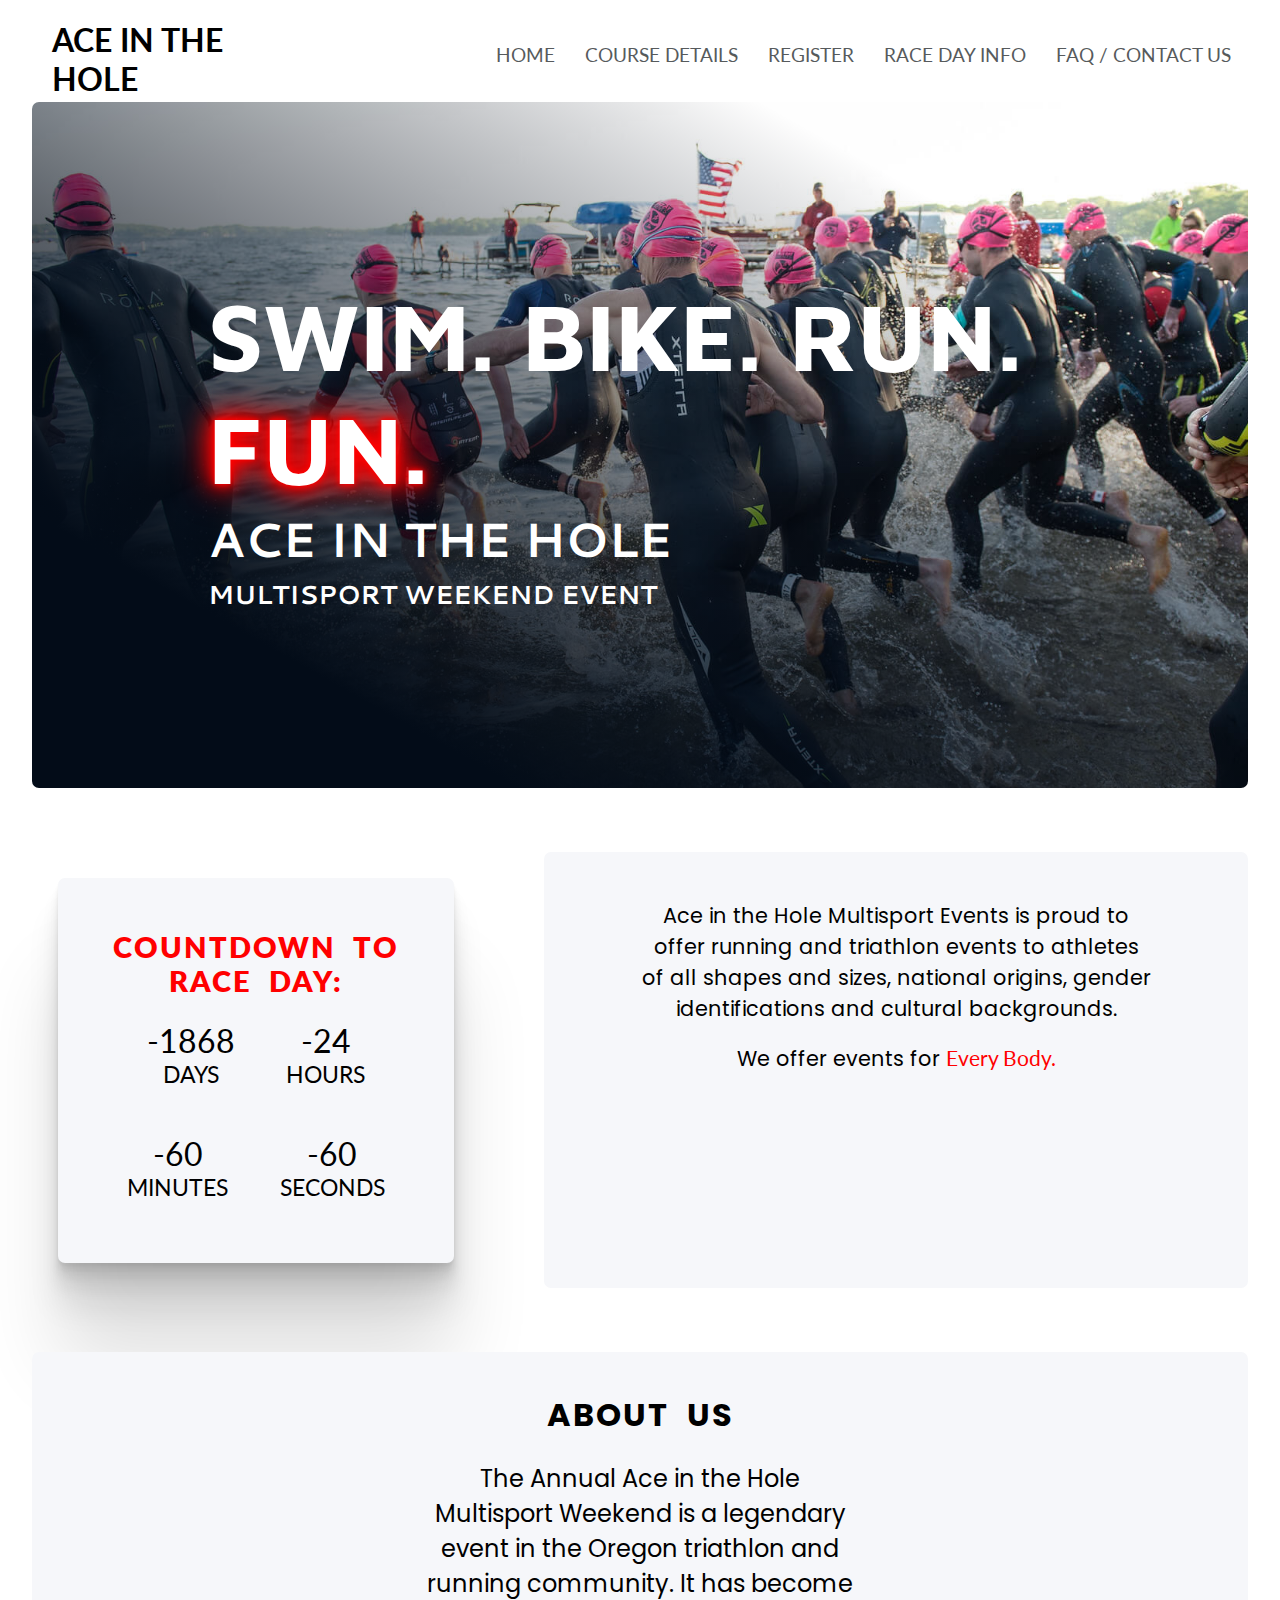
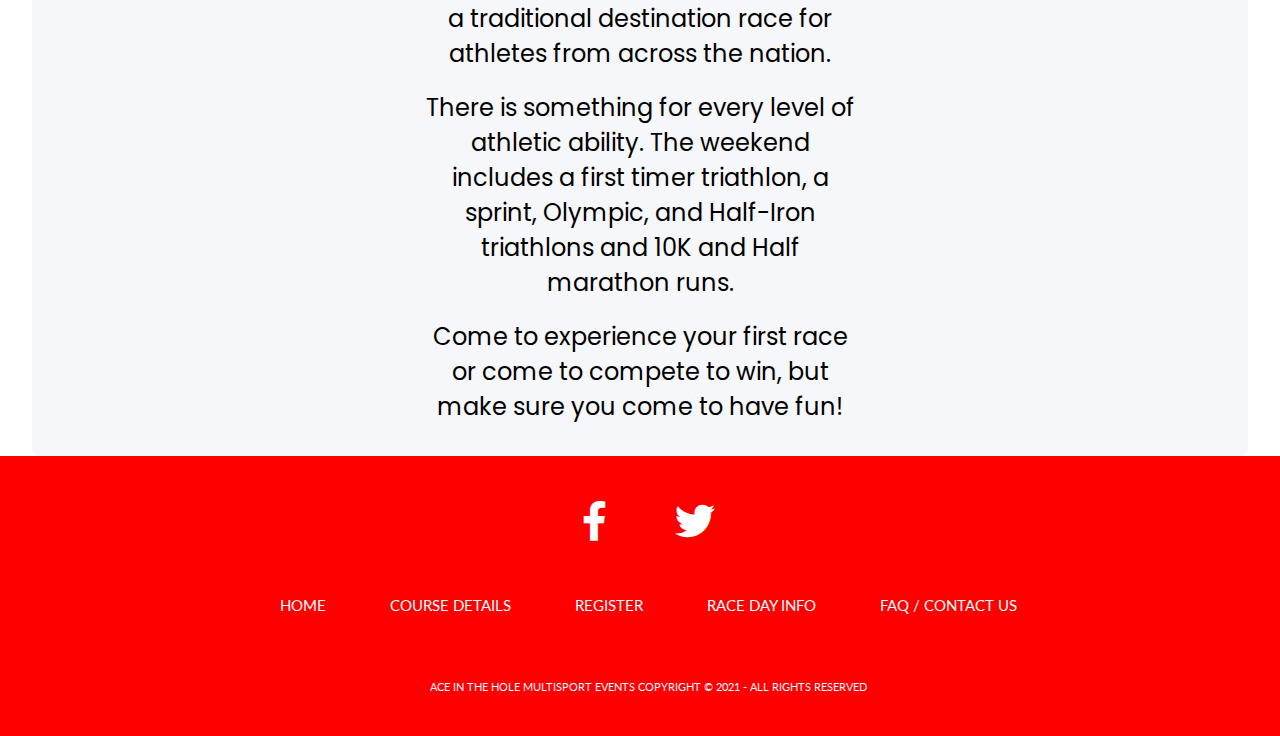
<file: index.html>
<!DOCTYPE html>
<html lang="en">

<head>
	<meta charset="utf-8">
	<title>Ace In The Hole: Home Page</title>
	<meta name="author" content="Carolyn Collins">
	<meta name="description" content="Ace In The Hole Multisport Weekend Event Annual Triathlon in Oregon">
	<meta name="viewport" content="width=device-width, initial-scale=1.0">
    <!-- Footer Fontawesome -->
    <link rel="stylesheet" href="https://cdnjs.cloudflare.com/ajax/libs/font-awesome/4.7.0/css/font-awesome.min.css">
    <!-- Fonts - REDO THIS MESS -->
    <link rel="preconnect" href="https://fonts.gstatic.com">
    <link href="https://fonts.googleapis.com/css2?family=Alegreya+Sans+SC:ital,wght@1,900&family=Cantarell:wght@700&family=Catamaran:wght@900&family=Lato:ital,wght@1,900&family=Maven+Pro:wght@900&family=Open+Sans+Condensed:wght@300&family=Poppins:wght@300&family=Titillium+Web:wght@900&display=swap" rel="stylesheet">
    <link rel="preconnect" href="https://fonts.gstatic.com">
<link href="https://fonts.googleapis.com/css2?family=Poppins&display=swap" rel="stylesheet">
    <!-- Layout Style, Nav Menu stylesheets, hamburger icon -->
    <link rel="stylesheet" href="layoutcss.css">
    <link rel="stylesheet" href="https://use.fontawesome.com/releases/v5.5.0/css/all.css">
    <link rel="stylesheet" href="styles/navigationstyle.css">
</head>

<body>
   
    <header>
            <div class="header-left">
                <h1>Ace In The Hole</h1>
            </div>
            <div class="header-right">
                <ul>
                    <li><a href="index.html">Home</a></li>
                    <li><a href="coursedetails.html">Course Details</a></li>
                    <li><a href="register.php">Register</a></li>
                    <li><a href="racedayinfo.html">Race Day Info</a></li>
                    <li><a href="contact.html">FAQ / Contact Us</a></li>
                </ul>
                <a href="#">
                    <i class="fas fa-bars"></i>
                </a>
            </div>
            <div class="hamburger-menu">
                <ul>
                    <li><a href="index.html">Home</a></li>
                    <li><a href="coursedetails.html">Course Details</a></li>
                    <li><a href="register.php">Register</a></li>
                    <li><a href="raceinfo.html">Race Day Info</a></li>
                    <li><a href="contact.html">FAQ / Contact Us</a></li>
                </ul>
                <a href="#" class="close">
                    <i class="fas fa-times"></i>
                </a>
            </div>
    </header>
    
        
    <section class="banner">
        <div class="banner-text">
            <h1><span id="swimbikerun">SWIM. BIKE. RUN.</span>
                <br/><span id="fun">FUN.</span>
                <br/><span id="aceinthehole">Ace In The Hole</span><br/><span id="multisport">Multisport Weekend Event</span></h1>
            </div>
    </section>
           
    
    <aside class="clock"> 
          <h3 id="clockheadline">Countdown to RACE DAY:</h3>
          <div id="countdown">
            <ul>
              <li><span id="days"></span>days</li>
              <li><span id="hours"></span>Hours</li>
              <li><span id="minutes"></span>Minutes</li>
              <li><span id="seconds"></span>Seconds</li>
            </ul>
          </div>
    </aside>
        
    
    <main> 
        <p>Ace in the Hole Multisport Events is proud to offer running and triathlon events to athletes of all shapes and sizes, national origins, gender identifications and cultural backgrounds.</p>
            <br>
            <p>We offer events for <span class="redletters">Every Body.</span></p>
    </main>
    
    
    <section class="bottom">
            <h3>About Us</h3>
            <p>The Annual Ace in the Hole Multisport Weekend is a legendary event in the Oregon triathlon and running community. It has become a traditional destination race for athletes from across the nation.</p>
        <br>
            <p>There is something for every level of athletic ability. The weekend includes a first timer triathlon, a sprint, Olympic, and Half-Iron triathlons and 10K and Half marathon runs.</p><br> 
                
                <p>Come to experience your first race or come to compete to win, but make sure you come to have fun!</p>
    </section>
    
    
	<footer>
        
            <div class="row">
            <a href="https://www.facebook.com/Cas222Aceinthehole-110661963841617/"><i class="fab fa-facebook-f"></i></a>
            <a href="https://twitter.com/pcccas222/with_replies?lang=en"><i class="fab fa-twitter"></i></a>
            </div>

            <div class="row">
            <ul>
                <li><a href="index.html">Home</a></li>
                    <li><a href="coursedetails.html">Course Details</a></li>
                    <li><a href="register.php">Register</a></li>
                    <li><a href="racedayinfo.html">Race Day Info</a></li>
                    <li><a href="contact.html">FAQ / Contact Us</a></li>
            </ul>
            </div>

            <div class="row">
            <p>Ace In The Hole Multisport Events Copyright © 2021 - All rights reserved</p>
            </div>
           
    </footer>
    
    <script src="/scripts/script.js"></script>
    <!-- Clock script, Nav Hamburger Dropdown script -->
    <script src="/scripts/countdown.js"></script>
    <script src="scripts/hamburger.js" charset="utf-8"></script>
    <script src="https://ajax.googleapis.com/ajax/libs/jquery/3.3.1/jquery.min.js"></script>
</body>

</html>
</file>
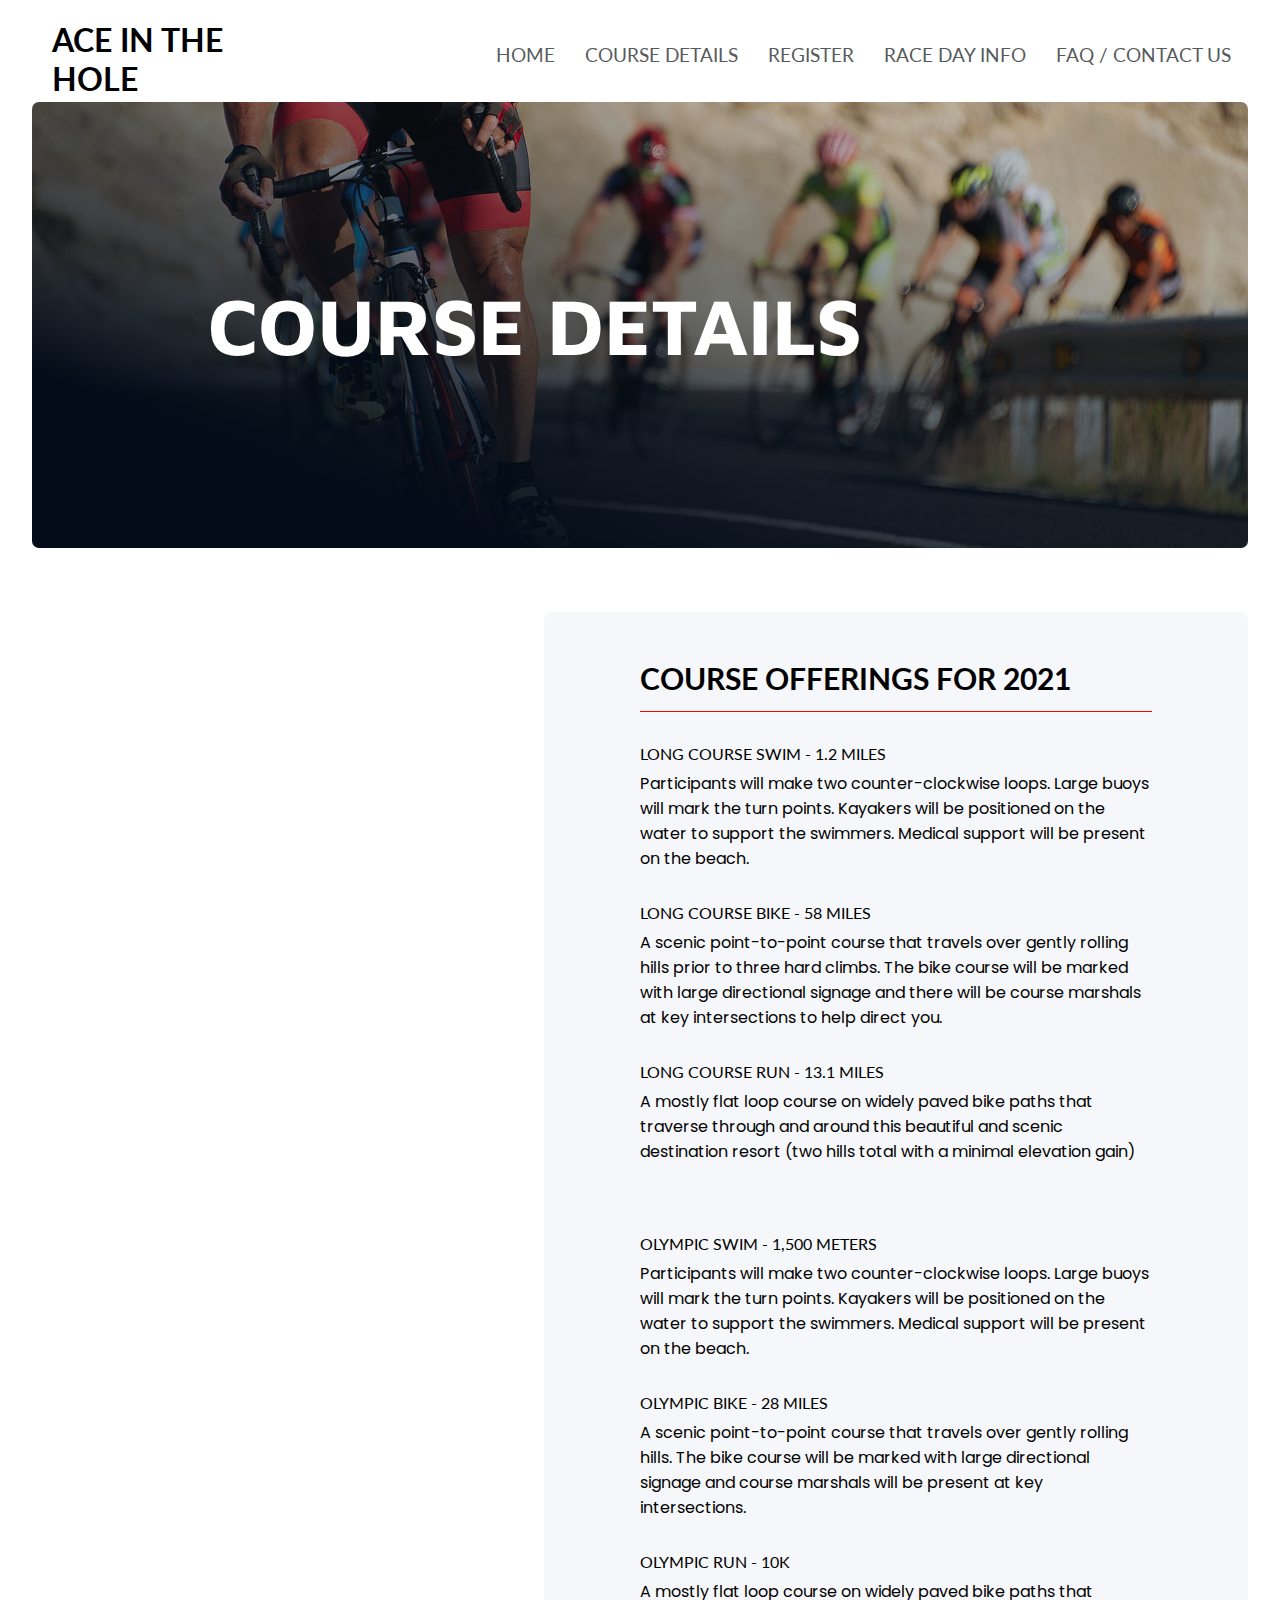
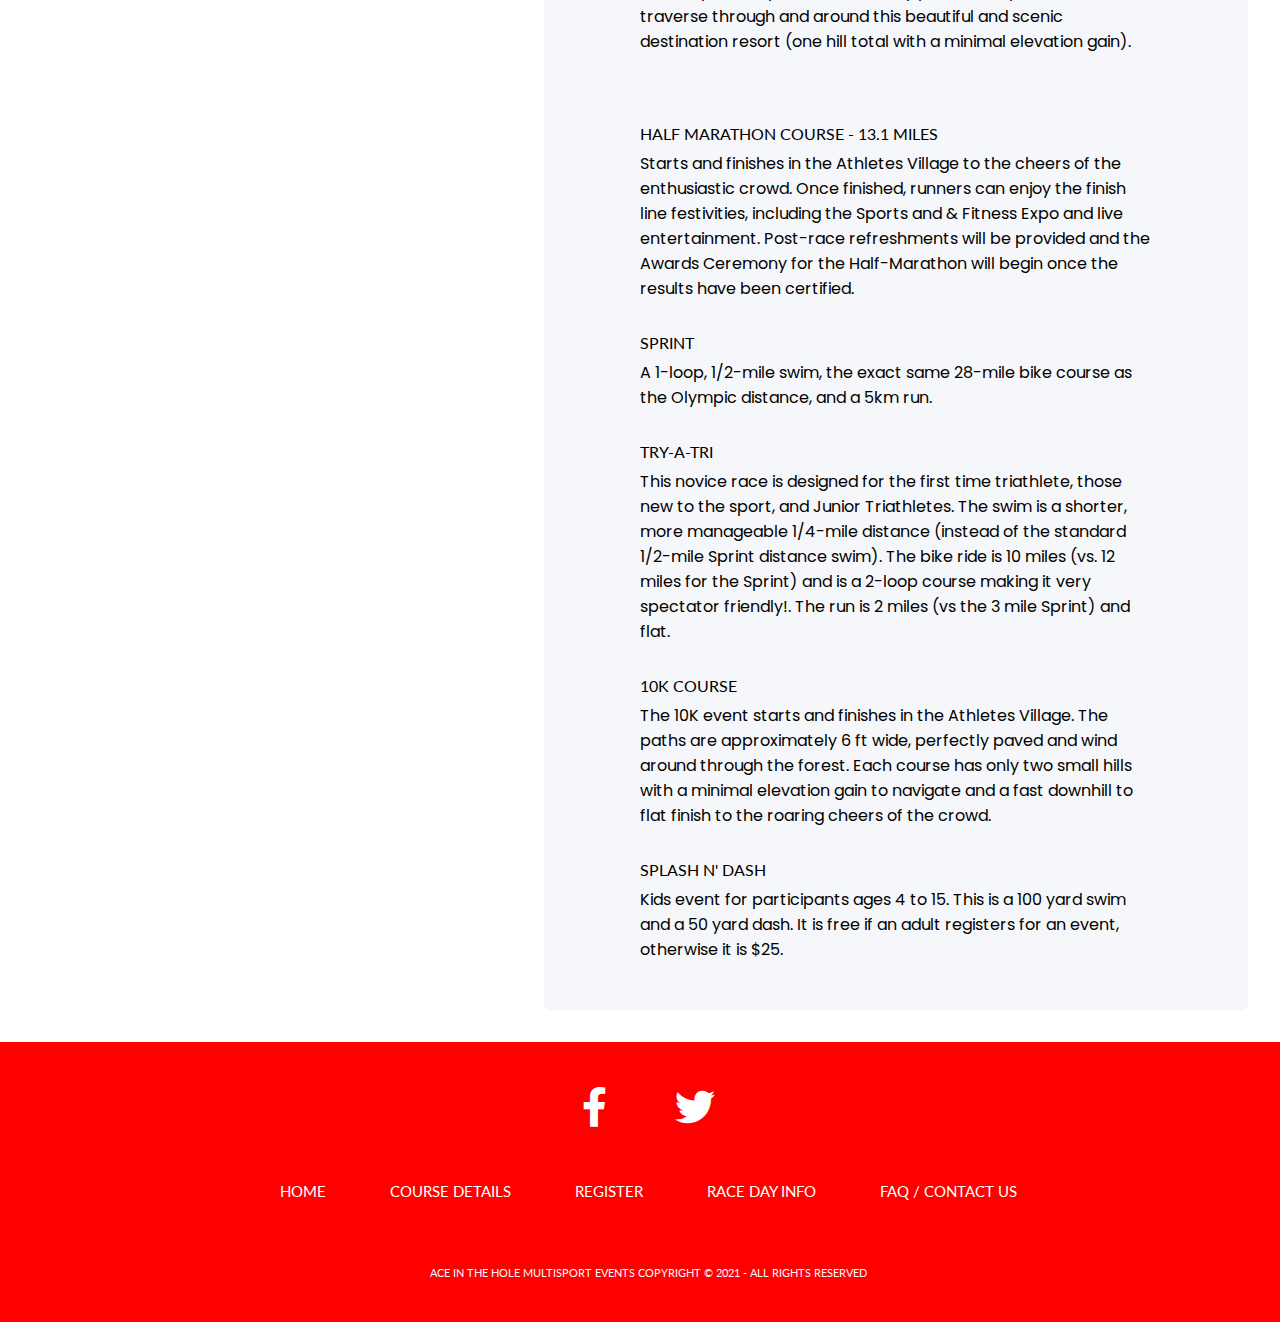
<file: coursedetails.html>
<!DOCTYPE html>
<html lang="en">

<head>
	<meta charset="utf-8">
	<title>Ace In The Hole: Course Details</title>
	<meta name="author" content="Carolyn Collins">
	<meta name="description" content="Ace In The Hole Multisport Weekend Event Annual Triathlon in Oregon">
	<meta name="viewport" content="width=device-width, initial-scale=1.0">
    <!-- Footer Fontawesome -->
    <link rel="stylesheet" href="https://cdnjs.cloudflare.com/ajax/libs/font-awesome/4.7.0/css/font-awesome.min.css">
    <!-- Fonts - REDO THIS MESS -->
    <link rel="preconnect" href="https://fonts.gstatic.com">
    <link href="https://fonts.googleapis.com/css2?family=Alegreya+Sans+SC:ital,wght@1,900&family=Cantarell:wght@700&family=Catamaran:wght@900&family=Lato:ital,wght@1,900&family=Maven+Pro:wght@900&family=Open+Sans+Condensed:wght@300&family=Poppins:wght@300&family=Titillium+Web:wght@900&display=swap" rel="stylesheet">
    <link rel="preconnect" href="https://fonts.gstatic.com">
<link href="https://fonts.googleapis.com/css2?family=Poppins&display=swap" rel="stylesheet">
    <!-- Layout Style, Nav Menu stylesheets, hamburger icon -->
    <link rel="stylesheet" href="layoutcss.css">
    <link rel="stylesheet" href="https://use.fontawesome.com/releases/v5.5.0/css/all.css">
       <link rel="stylesheet" href="coursedetailsstyle.css">
    <link rel="stylesheet" href="styles/navigationstyle.css">
 
</head>

<body>
    
	<header>
       <div class="header-left">
                <h1>Ace In The Hole</h1>
            </div>
            <div class="header-right">
                <ul>
                    <li><a href="index.html">Home</a></li>
                    <li><a href="coursedetails.html">Course Details</a></li>
                    <li><a href="register.php">Register</a></li>
                    <li><a href="racedayinfo.html">Race Day Info</a></li>
                    <li><a href="contact.html">FAQ / Contact Us</a></li>
                </ul>
                <a href="#">
                    <i class="fas fa-bars"></i>
                </a>
            </div>
            <div class="hamburger-menu">
                <ul>
                    <li><a href="index.html">Home</a></li>
                    <li><a href="coursedetails.html">Course Details</a></li>
                    <li><a href="register.php">Register</a></li>
                    <li><a href="raceinfo.html">Race Day Info</a></li>
                    <li><a href="contact.html">FAQ / Contact Us</a></li>
                </ul>
                <a href="#" class="close">
                    <i class="fas fa-times"></i>
                </a>
            </div>
    </header>
    
     <section class="coursesbanner">
        <div class="banner-text">
            <h1 class="coursesbannertext">COURSE DETAILS</h1>
            </div>
    </section>
    
    <aside>
    
    </aside>
    
	<main>
            <h2>Course Offerings for 2021 </h2>
            <dl>
                <dt>Long Course SWIM - 1.2 miles</dt>
                    <dd>Participants will make two counter-clockwise loops. Large buoys will mark the turn points. Kayakers will be positioned on the water to support the swimmers. Medical support will be present on the beach.</dd>
                <dt>Long Course BIKE - 58 miles</dt>
                    <dd>A scenic point-to-point course that travels over gently rolling hills prior to three hard climbs. The bike course will be marked with large directional signage and there will be course marshals at key intersections to help direct you.</dd>
                <dt>Long Course RUN - 13.1 miles</dt>
                    <dd>A mostly flat loop course on widely paved bike paths that traverse through and around this beautiful and scenic destination resort (two hills total with a minimal elevation gain)</dd>
                <br><br>
                <dt>OLYMPIC Swim - 1,500 meters</dt>
                    <dd>Participants will make two counter-clockwise loops. Large buoys will mark the turn points. Kayakers will be positioned on the water to support the swimmers. Medical support will be present on the beach.</dd>
                <dt>OLYMPIC Bike - 28 miles</dt>
                    <dd>A scenic point-to-point course that travels over gently rolling hills. The bike course will be marked with large directional signage and course marshals will be present at key intersections.</dd>
                <dt>OLYMPIC Run - 10K</dt>
                    <dd>A mostly flat loop course on widely paved bike paths that traverse through and around this beautiful and scenic destination resort (one hill total with a minimal elevation gain).</dd>
                <br><br>
                <dt>Half Marathon Course - 13.1 miles</dt>
                    <dd>Starts and finishes in the Athletes Village to the cheers of the enthusiastic crowd. Once finished, runners can enjoy the finish line festivities, including the Sports and &amp; Fitness Expo and live entertainment. Post-race refreshments will be provided and the Awards Ceremony for the Half-Marathon will begin once the results have been certified.</dd>
                <dt>Sprint</dt>
                    <dd>A 1-loop, 1/2-mile swim, the exact same 28-mile bike course as the Olympic distance, and a 5km run.</dd>
                 <dt>Try-A-Tri</dt>
                    <dd>This novice race is designed for the first time triathlete, those new to the sport, and Junior Triathletes. The swim is a shorter, more manageable 1/4-mile distance (instead of the standard 1/2-mile Sprint distance swim). The bike ride is 10 miles (vs. 12 miles for the Sprint) and is a 2-loop course making it very spectator friendly!. The run is 2 miles (vs the 3 mile Sprint) and flat.</dd>
                <dt>10K Course</dt>
                    <dd>The 10K event starts and finishes in the Athletes Village. The paths are approximately 6 ft wide, perfectly paved and wind around through the forest. Each course has only two small hills with a minimal elevation gain to navigate and a fast downhill to flat finish to the roaring cheers of the crowd.</dd>
                <dt>Splash n' Dash</dt>
                    <dd>Kids event for participants ages 4 to 15. This is a 100 yard swim and a 50 yard dash. It is free if an adult registers for an event, otherwise it is $25.</dd>
            </dl>
    </main>
	<footer>
        
            <div class="row">
            <a href="https://www.facebook.com/Cas222Aceinthehole-110661963841617/"><i class="fab fa-facebook-f"></i></a>
            <a href="https://twitter.com/pcccas222/with_replies?lang=en"><i class="fab fa-twitter"></i></a>
            </div>

            <div class="row">
            <ul>
                <li><a href="index.html">Home</a></li>
                
                    <li><a href="coursedetails.html">Course Details</a></li>
                    <li><a href="register.php">Register</a></li>
                    <li><a href="racedayinfo.html">Race Day Info</a></li>
                    <li><a href="contact.html">FAQ / Contact Us</a></li>
            </ul>
            </div>

            <div class="row">
            <p>Ace In The Hole Multisport Events Copyright © 2021 - All rights reserved</p>
            </div>
           
    </footer>
    
    <script src="/scripts/script.js"></script>
    <!-- Clock script, Nav Hamburger Dropdown script -->
    <script src="/scripts/countdown.js"></script>
    <script src="scripts/hamburger.js" charset="utf-8"></script>
    <script src="https://ajax.googleapis.com/ajax/libs/jquery/3.3.1/jquery.min.js"></script>
</body>

</html>
</file>
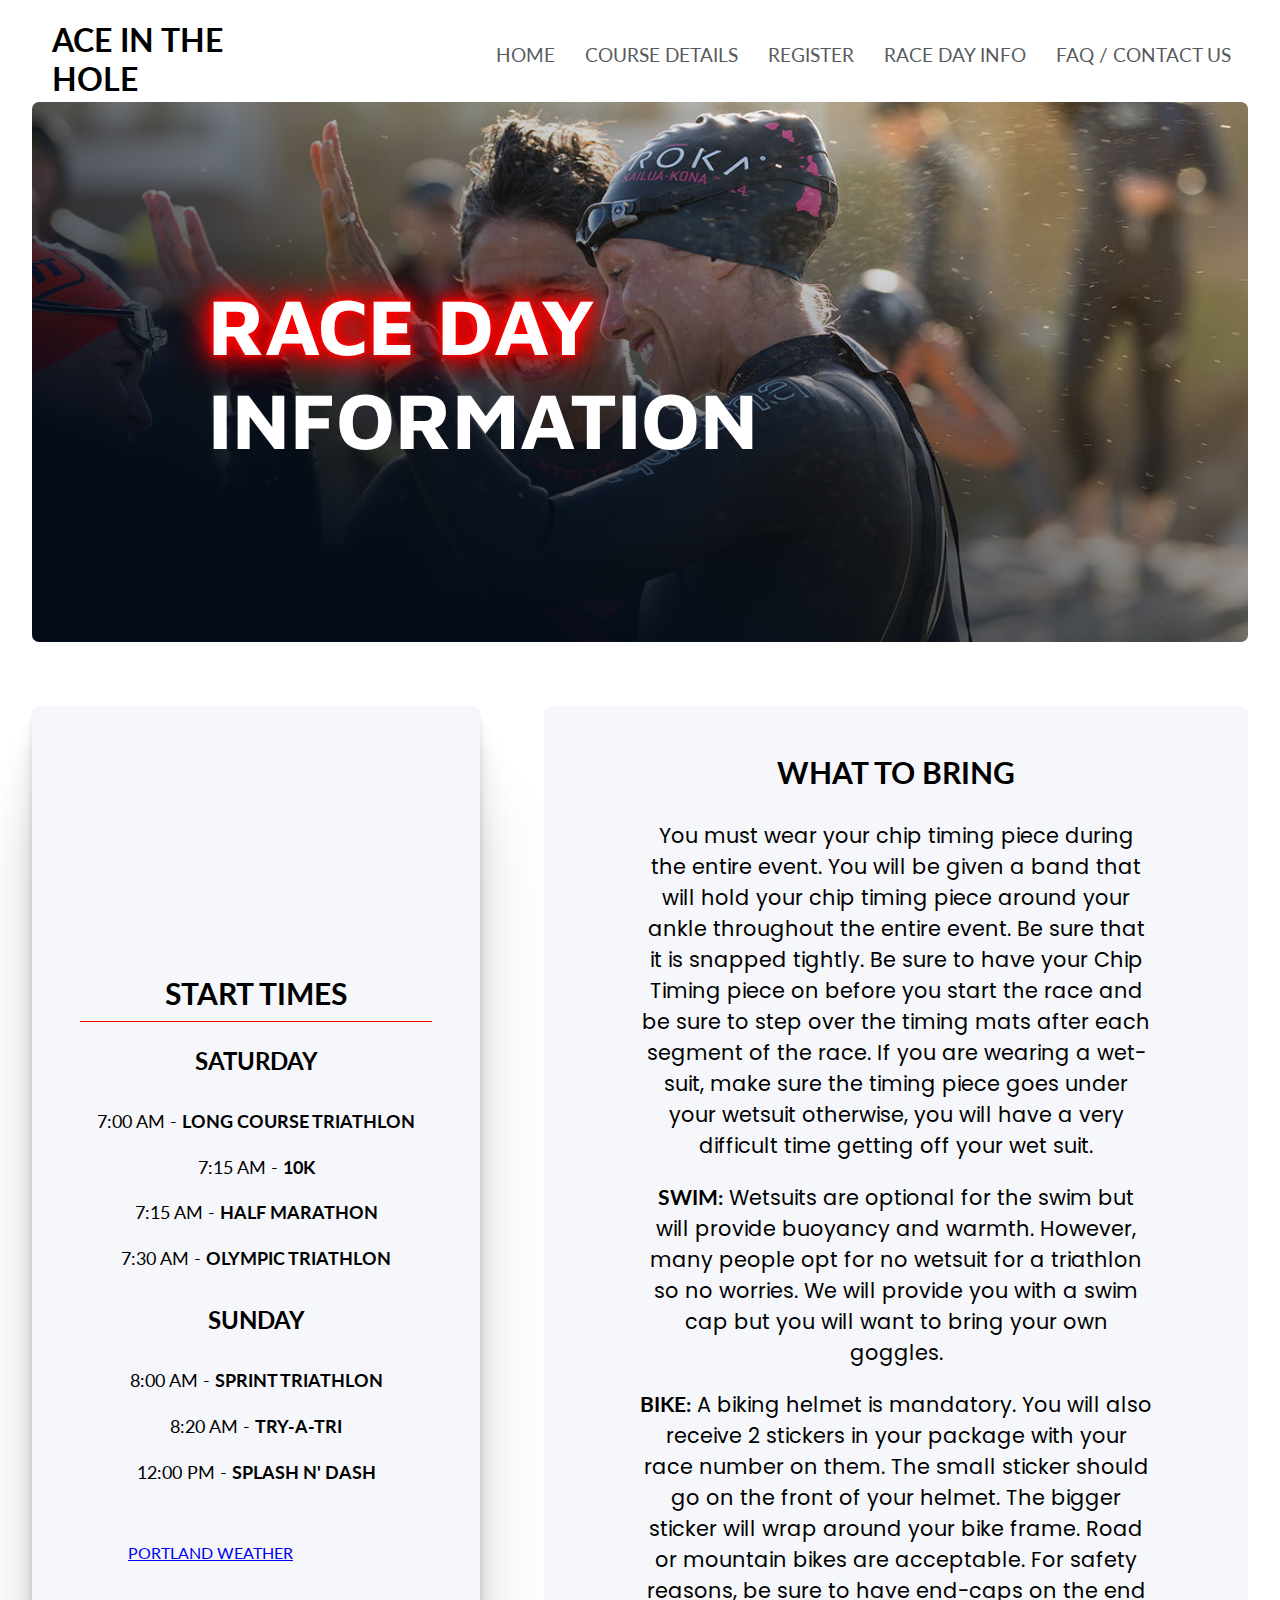
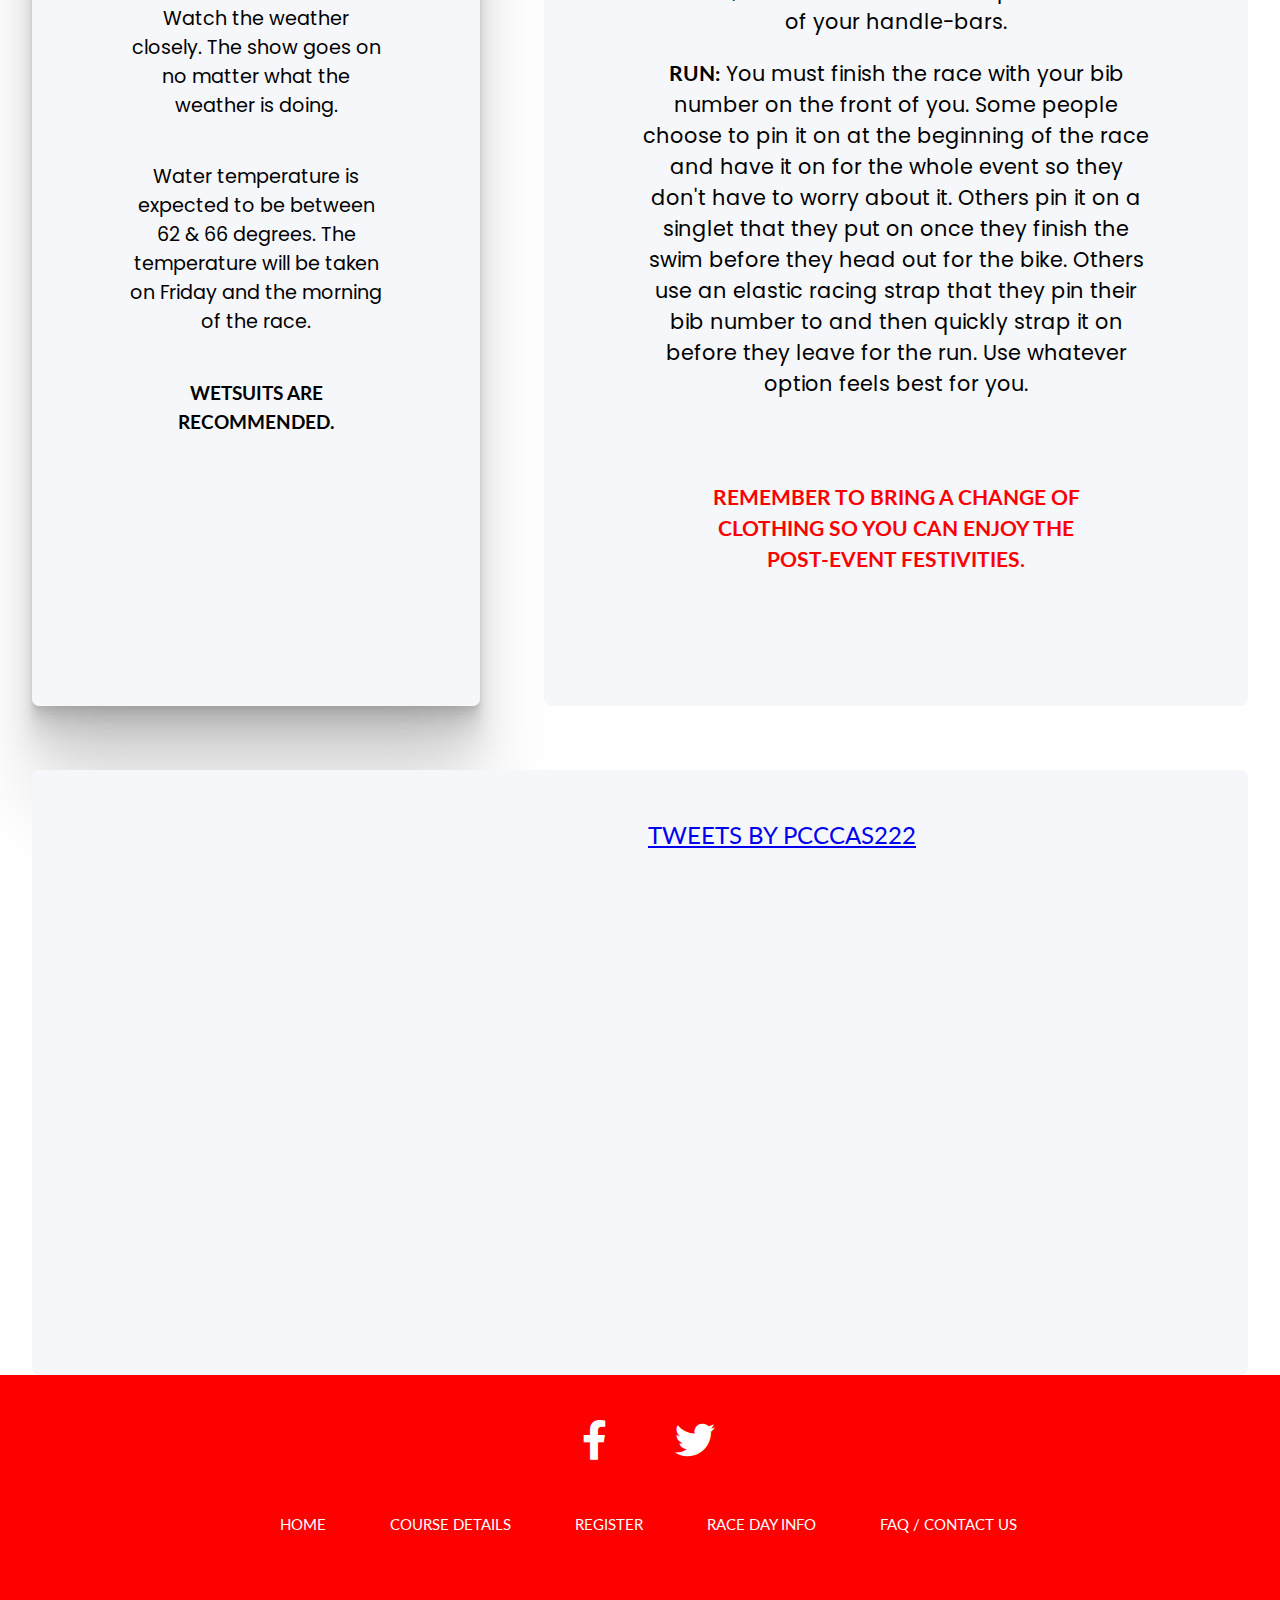
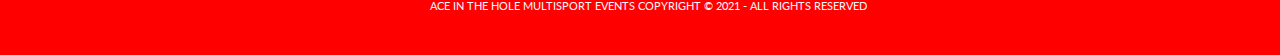
<file: racedayinfo.html>
<!DOCTYPE html>
<html lang="en">

<head>
	<meta charset="utf-8">
	<title>Ace In The Hole: Race Day Information</title>
	<meta name="author" content="Carolyn Collins">
	<meta name="description" content="Ace In The Hole Multisport Weekend Event Annual Triathlon in Oregon">
	<meta name="viewport" content="width=device-width, initial-scale=1.0">
    <!-- Responsive layout -->
    
    <!-- Fonts -->
    <link rel="preconnect" href="https://fonts.gstatic.com">
    <link href="https://fonts.googleapis.com/css2?family=Alegreya+Sans+SC:ital,wght@1,900&family=Cantarell:wght@700&family=Catamaran:wght@900&family=Lato:ital,wght@1,900&family=Maven+Pro:wght@900&family=Open+Sans+Condensed:wght@300&family=Poppins:wght@300&family=Titillium+Web:wght@900&display=swap" rel="stylesheet">
    <link rel="preconnect" href="https://fonts.gstatic.com">
<link href="https://fonts.googleapis.com/css2?family=Poppins&display=swap" rel="stylesheet">
    <!-- Layout Style, Nav Menu stylesheets, hamburger icon -->
    <link rel="stylesheet" href="layoutcss.css">
    <link rel="stylesheet" href="racedayinfostyle.css">
    <link rel="stylesheet" href="https://use.fontawesome.com/releases/v5.5.0/css/all.css">
    <link rel="stylesheet" href="styles/navigationstyle.css">
</head>

<body>
    
	<header>
            <div class="header-left">
                <h1>Ace In The Hole</h1>
            </div>
            <div class="header-right">
                <ul>
                    <li><a href="index.html">Home</a></li>
                    <li><a href="coursedetails.html">Course Details</a></li>
                    <li><a href="register.php">Register</a></li>
                    <li><a href="racedayinfo.html">Race Day Info</a></li>
                    <li><a href="contact.php">FAQ / Contact Us</a></li>
                </ul>
                <a href="#">
                    <i class="fas fa-bars"></i>
                </a>
            </div>
            <div class="hamburger-menu">
                <ul>
                    <li><a href="index.html">Home</a></li>
                    <li><a href="coursedetails.html">Course Details</a></li>
                    <li><a href="register.php">Register</a></li>
                    <li><a href="raceinfo.html">Race Day Info</a></li>
                    <li><a href="contact.php">FAQ / Contact Us</a></li>
                </ul>
                <a href="#" class="close">
                    <i class="fas fa-times"></i>
                </a>
            </div>
    </header>
    
    
    
    <section class="racedaybanner">
        <div class="banner-text">
            <h1 class="racedaybanner"><span id="racered">RACE DAY</span> <br/>INFORMATION</h1>
            </div>
    </section>
    
    
    
	<aside class="raceinfobox">
        <div id="racetimes">
            <h2>Start Times</h2>
            <h3>Saturday</h3>
                <ol>
                    <li>7:00 AM - <strong>Long Course Triathlon</strong></li>
                    <li>7:15 AM - <strong>10K</strong></li> 
                    <li>7:15 AM - <strong>Half Marathon</strong></li>
                    <li>7:30 AM - <strong>Olympic Triathlon</strong></li>
                </ol>
            <h3>Sunday</h3>
                <ol>
                    <li>8:00 AM - <strong>Sprint Triathlon</strong></li>
                    <li>8:20 AM - <strong>Try-a-Tri</strong></li> 
                    <li>12:00 PM - <strong>Splash n' Dash</strong></li>
                </ol>
        </div>
         <div id="weather">
                    <a class="weatherwidget-io" href="https://forecast7.com/en/45d52n122d68/portland/?unit=us" data-label_1="PORTLAND" data-label_2="WEATHER" data-days="3" data-theme="original" >PORTLAND WEATHER</a>
                    <script>
                    !function(d,s,id){var js,fjs=d.getElementsByTagName(s)[0];if(!d.getElementById(id)){js=d.createElement(s);js.id=id;js.src='https://weatherwidget.io/js/widget.min.js';fjs.parentNode.insertBefore(js,fjs);}}(document,'script','weatherwidget-io-js');
                    </script>
             <p>Watch the weather closely. The show goes on no matter what the weather is doing.</p>
             <p>Water temperature is expected to be between 62 &amp; 66 degrees. The temperature will be taken on Friday and the morning of the race. </p>
             <p><strong>Wetsuits are recommended.</strong></p>
            </div>
    </aside>
        
        
        <main>
            <h3>What To Bring</h3>
            <p>You must wear your chip timing piece during the entire event. You will be given a band that will hold your chip timing piece around your ankle throughout the entire event. Be sure that it is snapped tightly. Be sure to have your Chip Timing piece on before you start the race and be sure to step over the timing mats after each segment of the race. If you are wearing a wet-suit, make sure the timing piece goes under your wetsuit otherwise, you will have a very difficult time getting off your wet suit.</p>
            <p><strong>Swim:</strong> Wetsuits are optional for the swim but will provide buoyancy and warmth. However, many people opt for no wetsuit for a triathlon so no worries. We will provide you with a swim cap but you will want to bring your own goggles.</p>
            <p><strong>Bike:</strong> A biking helmet is mandatory. You will also receive 2 stickers in your package with your race number on them. The small sticker should go on the front of your helmet. The bigger sticker will wrap around your bike frame. Road or mountain bikes are acceptable. For safety reasons, be sure to have end-caps on the end of your handle-bars.</p>
            <p><strong>Run:</strong> You must finish the race with your bib number on the front of you. Some people choose to pin it on at the beginning of the race and have it on for the whole event so they don't have to worry about it. Others pin it on a singlet that they put on once they finish the swim before they head out for the bike. Others use an elastic racing strap that they pin their bib number to and then quickly strap it on before they leave for the run. Use whatever option feels best for you.</p>
            <p class="redletters"><strong>Remember to bring a change of clothing so you can enjoy the post-event festivities.</strong></p>    
        </main>
        
        <section class="bottom">
             <p id="facebookfeed"><iframe src="https://www.facebook.com/plugins/page.php?href=https%3A%2F%2Fwww.facebook.com%2FCas222Aceinthehole-110661963841617%2F&tabs=timeline&width=340&height=500&small_header=true&adapt_container_width=true&hide_cover=false&show_facepile=true&appId" width="100%" height="500" style="border:none;overflow:hidden" scrolling="no" frameborder="0" allowfullscreen="true" allow="autoplay; clipboard-write; encrypted-media; picture-in-picture; web-share"></iframe></p>
            
            <p id="twitterfeed"><a class="twitter-timeline" data-width="100%" data-height="387" href="https://twitter.com/pcccas222?ref_src=twsrc%5Etfw">Tweets by pcccas222</a> <script async src="https://platform.twitter.com/widgets.js" charset="utf-8"></script></p>
        </section>
        
	<footer>
        <div class="row">
            <a href="https://www.facebook.com/Cas222Aceinthehole-110661963841617/"><i class="fab fa-facebook-f"></i></a>
            <a href="https://twitter.com/pcccas222/with_replies?lang=en"><i class="fab fa-twitter"></i></a>
            </div>

            <div class="row">
            <ul>
                <li><a href="index.html">Home</a></li>
                    <li><a href="coursedetails.html">Course Details</a></li>
                    <li><a href="register.php">Register</a></li>
                    <li><a href="racedayinfo.html">Race Day Info</a></li>
                    <li><a href="contact.php">FAQ / Contact Us</a></li>
            </ul>
            </div>

            <div class="row">
            <p>Ace In The Hole Multisport Events Copyright © 2021 - All rights reserved</p>
            </div>
        <?php include 'footer.php';?>
    </footer>
	<script src="#"></script>
</body>

</html>
</file>
<file: layoutcss.css>
/* =====================
  GLOBAL Styling Here
=======================*/
* {
    box-sizing: border-box;
}

.img { 
        width: 100%;
        height:auto;
    }

/* --- BANNER --- */

    /*-image-*/
section.banner {
    grid-area: banner;
    padding: 7em;
    margin: 1em;
    border: 2px transparent;
    border-radius: 7px;
    background-image:linear-gradient(to bottom left, rgba(0, 0, 0, 0) 20%, rgba(03, 12, 24, 1) 80%),url('images/triathlonhero.jpg');
    background-position: center;
    background-repeat: no-repeat;
    background-size: cover;
}

    /*-text in image-*/
.banner-text {
  position: relative;
  text-align: left;
  color: white; 
    font-family: 'Maven Pro', sans-serif;
}


/* #events {
    font-size: 0.7em;
    color: #ff0000;
    font-family: 'Catamaran', sans-serif;
} This is for RACEINFO page*/

#brand {
    font-size: 3.2em;
    text-decoration: none;
    color: black;
    font-family: 'Maven Pro', sans-serif;
}

#swimbikerun {
    font-size: 3em;
    color: white;
    font-family: 'Maven Pro', sans-serif;
}

#fun {
    font-size: 3em;
    color: white;
    text-shadow: 0 0 5px #FF0000,
        0 0 10px #FF0000,
        0 0 20px #FF0000,
        0 0 30px #FF0000,
        0 0 40px #FF0000;
    font-family: 'Maven Pro', sans-serif;
}

#aceinthehole {
    font-size: 1.5em;
    color: white;
    font-family: 'Cantarell', sans-serif;
}

#multisport {
    font-size: .8em;
    color: white;
   font-family: 'Cantarell', sans-serif;
}

/*-- end Banner--/

/* -- GLOBAL CLOCK -- */

.clock h3 {
    padding-top: 0.5em;
  font-weight: 800;
  letter-spacing: .125rem;
    word-spacing: 0.3em;
  text-transform: uppercase;
    font-size: 1.5em;
    color: red;
}

.clock li {
  display: inline-block;
  font-size: 1.2em;
  list-style-type: none;
  padding: 1em;
  text-transform: uppercase;
}

.clock li span {
  display: block;
  font-size: 2rem;
}

aside.clock {
   grid-area: aside;
   background-color: #2c3e50;
        background-color: #F6F7FA; 
    border-radius: 7px;
        justify-content: center;
        text-align: center;
        font-family: 'Poppins', sans-serif;
        font-size: 0.8em;
        margin: 1em 4em 2em 4em;
        padding: 1em;
    color: black;
    box-shadow:
  0 2.8px 2.2px rgba(0, 0, 0, 0.034),
  0 6.7px 5.3px rgba(0, 0, 0, 0.048),
  0 12.5px 10px rgba(0, 0, 0, 0.06),
  0 22.3px 17.9px rgba(0, 0, 0, 0.072),
  0 41.8px 33.4px rgba(0, 0, 0, 0.086),
  0 100px 80px rgba(0, 0, 0, 0.12)
}


/* ---end clock ---*/



/* =====================
  Mobile Styling Here
=======================*/

/* Notice: the template areas listed are the only ones that show up. If I want to get rid of a certain div in mobile, just don't include it in that grid-template-areas list! */

/* Notice: The "min-height" keeps the entire viewport filled. Keep at 100 */
/* Notice: Under grid-template-area, "content" is for one column, followed by "footer below. Under Desktop, it is two identified areas (sidebar content") next to each other in a row, on top of two others. */


body {
      display: grid;
      min-height: 100vh;
      min-width: 100%;
      grid-template-rows: auto;
      grid-template-columns: 1fr;
      grid-template-areas: "header"
                           "banner"
                           "aside"
                           "main"
                           "section"
                           "footer";
}

/* Header = mobile nav */

header {
    grid-area: header;
    background-color: white;   
}


main {
    grid-area: main; 
    padding: 2.5em 4em 2.5em 4em;
    margin: 1em;
    border: 2px transparent;
    border-radius: 7px;
    background-color: #F6F7FA;
}

main p {
    text-align: center;
    font-family: 'Poppins', sans-serif;
    font-size: 1.1em;
    text-transform: none;
    color: black;
}

.redletters {
    color: red;
    text-transform: none;
}


section.bottom {
    grid-area: section;
    padding: 2.5em 4em 2.5em 4em;
    margin: 1em;
    border: 2px transparent;
    border-radius: 7px;
    background-color: #F6F7FA;
}

section.bottom h3 {
    text-align: center;
    padding-bottom: 0.7em;
    font-family: 'Poppins', sans-serif;
    font-size: 1.3em;
    text-transform: uppercase;
    color: black;
}

section.bottom p {
    text-align: center;
    font-family: 'Poppins', sans-serif;
    font-size: 1.1em;
    text-transform: none;
    color: black;
}

/* -- Footer Styling --*/

footer {
    grid-area: footer;
    color: white;
    background:#FF0000;
text-align: center;
padding: 2em;
}

footer .row ul li {
    list-style-type: none;
}

footer .row ul li a{
    text-decoration: none;
    color: white;
display: block;
margin: 10px 0px;
text-align:left;
    font-size: .8em;
}

footer .row a:hover{
color: black;
}

footer i{
margin: 1em;
    color: white;
    font-size: 1.5em;
}

footer i:hover{
color: black;
}

footer .row p{
    font-size: .7em;
    padding-top: 1em;
}






/*=============================
  Desktop / Tablet Styling Here
===============================*/


@media only screen and (min-width:1000px) {
      body {
        grid-template-columns: 1fr 1fr 1fr 1fr 1fr;    
        grid-template-areas: "header header header header header"
                             "banner banner banner banner banner"
                             "aside aside main main main"
                             "section section section section section"
                             "footer footer footer footer footer";
      }

        section.banner {
            grid-area: banner;
            padding: 11em;
            margin: 2em;
    }

    /*.banner-text {
        font-size: 5em;
    }*/
    
    #coursedetailstext {
        font-size: 5em;
    }
    
       aside.clock {
                font-size: 1.2em;
                margin: 3em;
                padding: 2em;
    }

    .clock h3 {
      font-weight: 800;
      letter-spacing: .125rem;
        font-size: 1.5em;
    }
    
    main {
        padding: 3em 6em 3em 6em;
        margin: 2em;
    }

    main p {
        font-size: 1.3em;
    }
    
    section.bottom {
        padding: 1em 2em 2em 2em;
        margin: 2em 2em 0 2em;
        border-radius: 7px;
        background-color: #F6F7FA;
    }
    
    section.bottom p {
        font-size: 1.5em;
        text-transform: none;
        padding: 0 15em 0 15em;
    }

    section.bottom h3 {
        padding: 0.7em 0em 0.7em 0em;
        font-size: 2em;
        letter-spacing: .125rem;
        word-spacing: 0.3em;
    }

    
footer{
padding: 2em 0 0 1em;
font-family: 'Lato', sans-serif;
text-align: center;
}

footer .row{
width: 100%;
margin: 0;
padding: .8em 2em 2em 2em;
color: ghostwhite;
}

footer .row a{
text-decoration: none;
color: white;
transition: 0.5s;
}

footer .row ul{
width: 100%;
}

footer .row ul li{
display: inline-block;
margin: 0px 30px;
    font-size: 1.2em;
}

footer .row a i{
font-size: 2.5em;
margin: 0 .8em;
}

    footer .row p {
        font-size: .7em;
        padding-bottom: 1em;
    }
    

}
</file>
<file: styles/navigationstyle.css>
/* Navigation styling for the Desktop Nav, Mobile Hamburger Nav, and Left corner Logo. This styling is in conjunction with hamburger.js */

* {
    box-sizing: border-box;
    padding: 0;
    margin: 0;
    font-family: 'Lato', sans-serif;
    text-transform: uppercase;
}

header {
    padding: 20px;
    width: 100%;
    height: 70px;
    background: white;
}

.header-left, .header-right {
    float: left;
    height: 100%;
}
.header-left {
    width: 20%;
    padding-left: 2em;
}
.header-right {
    width: 80%;
    padding-right: 1em;
}

.header-left img {
    height: 40px;
    margin-top: 15px;
}

.header-right > a {
    display: none;
}

.header-right a:hover{
color:#FF0000;
}

.header-right ul {
    list-style: none;
    height: 100%;
    text-align: right;
}
.header-right ul li {
    display: inline-block;
    margin: 0 13px;
    line-height: 70px;
    height: 100%;
}
.header-right ul li a {
    color: #565A5C;
    text-decoration: none;
    font-size: 1.2em;
}
.header-right ul li a.cta {
    padding: 10px 20px;
    color: white;
    background: #E78D5C;
}

.hamburger-menu {
    position: absolute;
    top: 0;
    left: 0;
    display: none;
    width: 100%;
    height: 100%;
    min-width: 100vw;
    min-height: 100vh;
    background: #2B3F58;
}

.hamburger-menu ul {
    display: flex;
    height: 70%;
    flex-direction: column;
    justify-content: center;
    align-items: center;
    list-style: none;
}

.hamburger-menu ul li a {
    color: white;
    text-decoration: none;
    font-size: 2em;
    border-bottom: 2px solid red;
}

.close {
    display: block;
    position: absolute;
    right: 20px;
    top: 20px;
    color: white;
    font-size: 35px;
    text-decoration: none;
}

@media screen and (max-width: 1000px)
{
    .header-right ul {
        display: none;
    }
    .header-right > a {
        display: block;
        height: 100%;
        line-height: 70px;
        float: right;
        color: lightgrey;
        font-size: 20px;
    }

    .hamburger-menu.active {
        display: block;
    }

}
</file>
<file: coursedetailsstyle.css>
* {
    box-sizing: border-box;
}

.img { 
        width: 100%;
        height:auto;
    }

/* --- BANNER --- */

section.coursesbanner {
    grid-area: banner;
    padding: 7em;
    margin: 1em;
    border: 2px transparent;
    border-radius: 7px;
    background-image: linear-gradient(to bottom left, rgba(0, 0, 0, 0) 20%, rgba(03, 12, 24, 1) 80%),url(images/triathlonbanner3.jpg);
    background-position: center;
    background-repeat: no-repeat;
    background-size: cover;
}

h1.coursesbannertext {
    font-size: 3em;
    color: white;
    font-family: 'Maven Pro', sans-serif;
    text-align: left;
}

main h2{
    font-size: 1.9em;
    border-bottom: 1.5px solid red;
    padding-bottom: .5em;
}

main dt{
    padding: 2em 0 .5em 0;
    text-align: left;
    margin: 0;
}

main dd{
     font-family: 'Poppins', sans-serif;
    font-size: 1em;
    text-transform: none;
}


/*=============================
  Desktop / Tablet Styling Here
===============================*/


@media only screen and (min-width:1000px) {
      body {
        grid-template-columns: 1fr 1fr 1fr 1fr 1fr;    
        grid-template-areas: "header header header header header"
                             "banner banner banner banner banner"
                             "aside aside main main main"
                             "section section section section section"
                             "footer footer footer footer footer";
      }
    
    section.coursesbanner {
            grid-area: banner;
            padding: 11em;
            margin: 2em;
    }
    
    h1.coursesbannertext {
        font-size: 5em;
        color: white;
        font-family: 'Maven Pro', sans-serif;
    
}
    
    
}
</file>
<file: racedayinfostyle.css>
/* RACE DAY INFO PAGE: Style changes */

* {
    box-sizing: border-box;
}

.img { 
        width: 100%;
        height:auto;
    }

section.racedaybanner {
    grid-area: banner;
    padding: 7em;
    margin: 1em;
    border: 2px transparent;
    border-radius: 7px;
    background-image: linear-gradient(to bottom left, rgba(0, 0, 0, 0) 20%, rgba(03, 12, 24, 1) 80%),url(images/triathlonbanner2.jpg);
    background-position: center;
    background-repeat: no-repeat;
    background-size: cover;
}

h1.racedaybanner {
    font-size: 3em;
    color: white;
    font-family: 'Maven Pro', sans-serif;
    
}


#racered {
    color: white;
    text-shadow: 0 0 5px #FF0000,
        0 0 10px #FF0000,
        0 0 20px #FF0000,
        0 0 30px #FF0000,
        0 0 40px #FF0000;
    font-family: 'Maven Pro', sans-serif;
}

/* -- end banner --*/

/* --- Race Times & Weather Box -- */

aside.raceinfobox {
    grid-area: aside;
    background-color: #F6F7FA; 
    border-radius: 7px;
    margin: 1em 4em 2em 4em;
    padding: 1em 1em 2em 1em;
    box-shadow:
  0 2.8px 2.2px rgba(0, 0, 0, 0.034),
  0 6.7px 5.3px rgba(0, 0, 0, 0.048),
  0 12.5px 10px rgba(0, 0, 0, 0.06),
  0 22.3px 17.9px rgba(0, 0, 0, 0.072),
  0 41.8px 33.4px rgba(0, 0, 0, 0.086),
  0 100px 80px rgba(0, 0, 0, 0.12)
}

div#racetimes {
    font-family: 'Poppins', sans-serif;
    color: black;
}

#racetimes h2 {
    text-align: center;
    font-size: 1.9em;
    border-bottom: 1.5px solid red;
    padding-bottom: 0.3em;
}

#racetimes h3 {
    text-align: center;
    padding: 1em;
    font-size: 1.5em;
}

#racetimes ol li {
    list-style: none;
    padding: .7em;
    text-align: center;
    font-size: 1.1em;
}

div#weather {
    display: block;
    margin-left: auto;
    margin-right: auto;
    width: 100%;
    padding: 2.5em;
}

div#weather p {
    text-transform: none;
    font-family: 'Poppins', sans-serif;
    text-align: center;
    padding-top: 2.2em;
}

main {
    text-align: center;
}

main h3 {
   padding-bottom: 1em;
    font-size: 1.9em;
}

main p {
    text-align: center;
    padding-bottom: 1em;
}
    
section.bottom {
        display: grid;
        grid-template-columns: 1fr; 
        grid-template-areas: "social1"
                            "social2";
    }

    section.bottom #facebookfeed{
        grid-area: social1;
        padding: 0;
        margin: 0 auto;
    }
     section.bottom #twitterfeed{
         grid-area: social2;
         padding-top: 2em;
         margin: 0 auto;
    }

    
  
/*=============================
  Desktop / Tablet Styling Here
===============================*/


@media only screen and (min-width:1000px) {
      body {
        grid-template-columns: 1fr 1fr 1fr 1fr 1fr;    
        grid-template-areas: "header header header header header"
                             "banner banner banner banner banner"
                             "aside aside main main main"
                             "section section section section section"
                             "footer footer footer footer footer";
      }
    
    section.racedaybanner {
            grid-area: banner;
            padding: 11em;
            margin: 2em;
    }
    
    h1.racedaybanner {
        font-size: 5em;
        color: white;
        font-family: 'Maven Pro', sans-serif;
    
}
    
    aside.raceinfobox {
        margin: 2em;
        padding: 3em 3em;
        align-content: center;
}

.racetimes h2 {
    text-align: center;
    font-size: 2em;
    border-bottom: 2px solid red;
    padding-bottom: 0.3em;
}

.racetimes h3 {
    text-align: center;
    padding: 1em;
    font-size: 1.5em;
}

.racetimes ol li {
    list-style: none;
    padding: .7em;
    text-align: center;
    font-size: 1em;
}

    div#weather {
    align-content: center;
    padding: 3em 3em 0em 3em;
}
    
    div#weather p{
        font-size: 1.2em;
    }
    
    main p.redletters {
        margin: 3em;
    }
    
    section.bottom {
        display: grid;
        grid-template-columns: 1fr 1fr 1fr 1fr;
        column-gap: 1em;
        grid-template-areas: "content content social1 social2";
        padding: 3em;
                            
    }
    
     section.bottom #twitterfeed{
         grid-area: social1;
         padding: 0;
         margin: 0;
    }
    section.bottom #facebookfeed{
       grid-area: social2;
        padding:0;
        margin: 0;
       
    }
    
  
    
    
    
    
    
}
</file>
